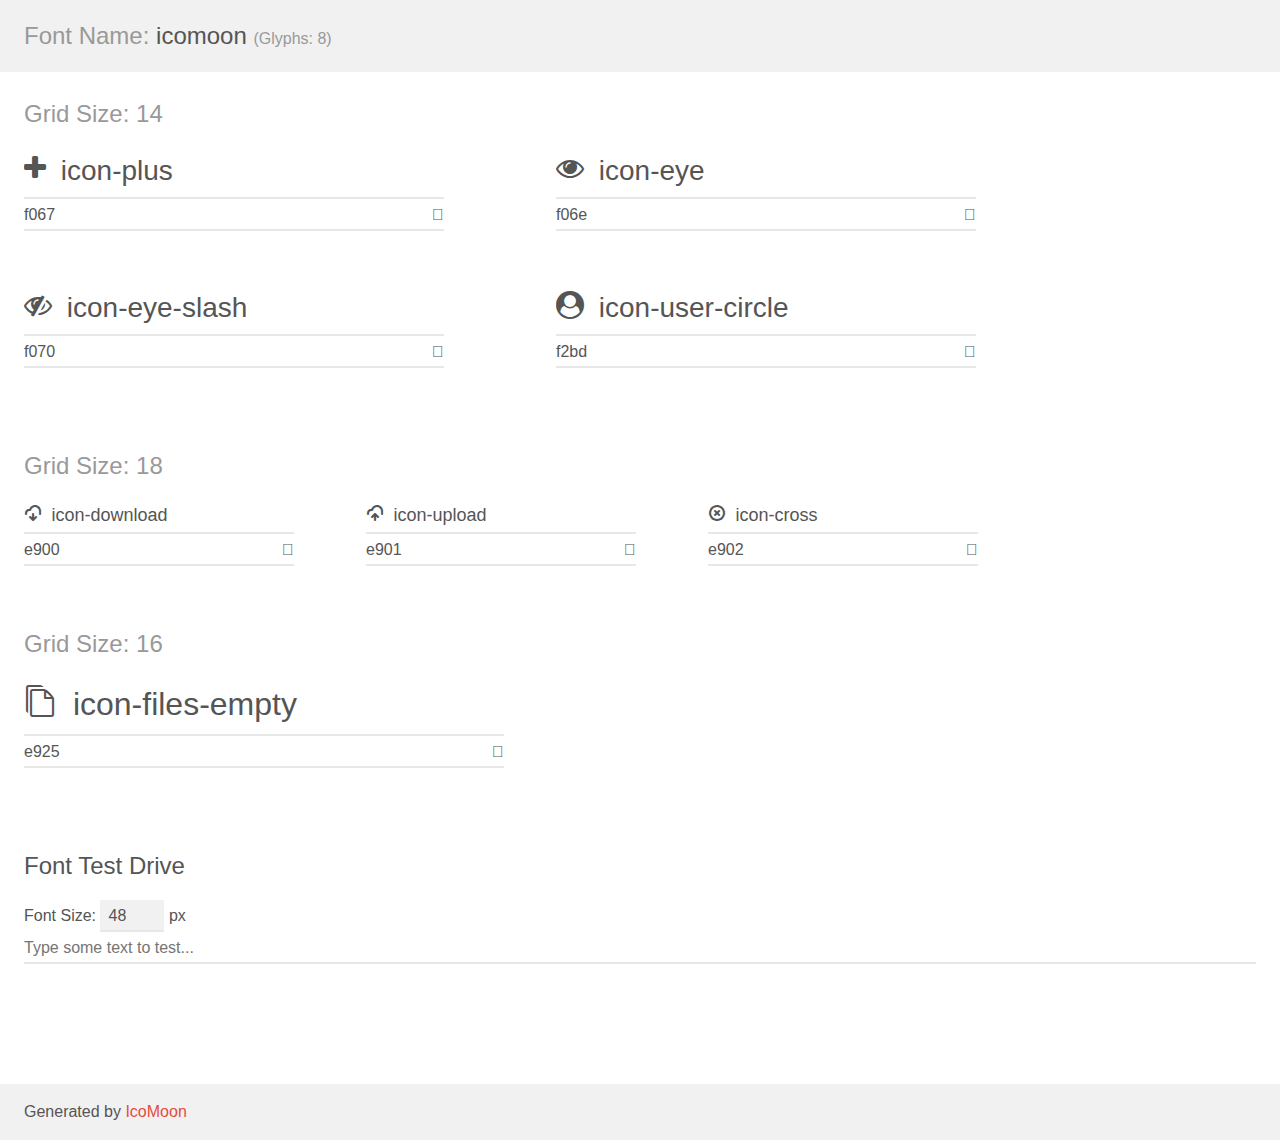
<file: shangchuanserve/src/main/resources/static/icon/demo.html>
<!doctype html>
<html>
<head>
    <meta charset="utf-8">
    <title>IcoMoon Demo</title>
    <meta name="description" content="An Icon Font Generated By IcoMoon.io">
    <meta name="viewport" content="width=device-width, initial-scale=1">
    <link rel="stylesheet" href="demo-files/demo.css">
    <link rel="stylesheet" href="style.css"></head>
<body>
    <div class="bgc1 clearfix">
        <h1 class="mhmm mvm"><span class="fgc1">Font Name:</span> icomoon <small class="fgc1">(Glyphs:&nbsp;8)</small></h1>
    </div>
    <div class="clearfix mhl ptl">
        <h1 class="mvm mtn fgc1">Grid Size: 14</h1>
        <div class="glyph fs1">
            <div class="clearfix bshadow0 pbs">
                <span class="icon-plus"></span>
                <span class="mls"> icon-plus</span>
            </div>
            <fieldset class="fs0 size1of1 clearfix hidden-false">
                <input type="text" readonly value="f067" class="unit size1of2" />
                <input type="text" maxlength="1" readonly value="&#xf067;" class="unitRight size1of2 talign-right" />
            </fieldset>
            <div class="fs0 bshadow0 clearfix hidden-true">
                <span class="unit pvs fgc1">liga: </span>
                <input type="text" readonly value="" class="liga unitRight" />
            </div>
        </div>
        <div class="glyph fs1">
            <div class="clearfix bshadow0 pbs">
                <span class="icon-eye"></span>
                <span class="mls"> icon-eye</span>
            </div>
            <fieldset class="fs0 size1of1 clearfix hidden-false">
                <input type="text" readonly value="f06e" class="unit size1of2" />
                <input type="text" maxlength="1" readonly value="&#xf06e;" class="unitRight size1of2 talign-right" />
            </fieldset>
            <div class="fs0 bshadow0 clearfix hidden-true">
                <span class="unit pvs fgc1">liga: </span>
                <input type="text" readonly value="" class="liga unitRight" />
            </div>
        </div>
        <div class="glyph fs1">
            <div class="clearfix bshadow0 pbs">
                <span class="icon-eye-slash"></span>
                <span class="mls"> icon-eye-slash</span>
            </div>
            <fieldset class="fs0 size1of1 clearfix hidden-false">
                <input type="text" readonly value="f070" class="unit size1of2" />
                <input type="text" maxlength="1" readonly value="&#xf070;" class="unitRight size1of2 talign-right" />
            </fieldset>
            <div class="fs0 bshadow0 clearfix hidden-true">
                <span class="unit pvs fgc1">liga: </span>
                <input type="text" readonly value="" class="liga unitRight" />
            </div>
        </div>
        <div class="glyph fs1">
            <div class="clearfix bshadow0 pbs">
                <span class="icon-user-circle"></span>
                <span class="mls"> icon-user-circle</span>
            </div>
            <fieldset class="fs0 size1of1 clearfix hidden-false">
                <input type="text" readonly value="f2bd" class="unit size1of2" />
                <input type="text" maxlength="1" readonly value="&#xf2bd;" class="unitRight size1of2 talign-right" />
            </fieldset>
            <div class="fs0 bshadow0 clearfix hidden-true">
                <span class="unit pvs fgc1">liga: </span>
                <input type="text" readonly value="" class="liga unitRight" />
            </div>
        </div>
    </div>
    <div class="clearfix mhl ptl">
        <h1 class="mvm mtn fgc1">Grid Size: 18</h1>
        <div class="glyph fs2">
            <div class="clearfix bshadow0 pbs">
                <span class="icon-download"></span>
                <span class="mls"> icon-download</span>
            </div>
            <fieldset class="fs0 size1of1 clearfix hidden-false">
                <input type="text" readonly value="e900" class="unit size1of2" />
                <input type="text" maxlength="1" readonly value="&#xe900;" class="unitRight size1of2 talign-right" />
            </fieldset>
            <div class="fs0 bshadow0 clearfix hidden-true">
                <span class="unit pvs fgc1">liga: </span>
                <input type="text" readonly value="" class="liga unitRight" />
            </div>
        </div>
        <div class="glyph fs2">
            <div class="clearfix bshadow0 pbs">
                <span class="icon-upload"></span>
                <span class="mls"> icon-upload</span>
            </div>
            <fieldset class="fs0 size1of1 clearfix hidden-false">
                <input type="text" readonly value="e901" class="unit size1of2" />
                <input type="text" maxlength="1" readonly value="&#xe901;" class="unitRight size1of2 talign-right" />
            </fieldset>
            <div class="fs0 bshadow0 clearfix hidden-true">
                <span class="unit pvs fgc1">liga: </span>
                <input type="text" readonly value="" class="liga unitRight" />
            </div>
        </div>
        <div class="glyph fs2">
            <div class="clearfix bshadow0 pbs">
                <span class="icon-cross"></span>
                <span class="mls"> icon-cross</span>
            </div>
            <fieldset class="fs0 size1of1 clearfix hidden-false">
                <input type="text" readonly value="e902" class="unit size1of2" />
                <input type="text" maxlength="1" readonly value="&#xe902;" class="unitRight size1of2 talign-right" />
            </fieldset>
            <div class="fs0 bshadow0 clearfix hidden-true">
                <span class="unit pvs fgc1">liga: </span>
                <input type="text" readonly value="" class="liga unitRight" />
            </div>
        </div>
    </div>
    <div class="clearfix mhl ptl">
        <h1 class="mvm mtn fgc1">Grid Size: 16</h1>
        <div class="glyph fs3">
            <div class="clearfix bshadow0 pbs">
                <span class="icon-files-empty"></span>
                <span class="mls"> icon-files-empty</span>
            </div>
            <fieldset class="fs0 size1of1 clearfix hidden-false">
                <input type="text" readonly value="e925" class="unit size1of2" />
                <input type="text" maxlength="1" readonly value="&#xe925;" class="unitRight size1of2 talign-right" />
            </fieldset>
            <div class="fs0 bshadow0 clearfix hidden-true">
                <span class="unit pvs fgc1">liga: </span>
                <input type="text" readonly value="files-empty, files" class="liga unitRight" />
            </div>
        </div>
    </div>

    <!--[if gt IE 8]><!-->
    <div class="mhl clearfix mbl">
        <h1>Font Test Drive</h1>
        <label>
            Font Size: <input id="fontSize" type="number" class="textbox0 mbm"
            min="8" value="48" />
            px
        </label>
        <input id="testText" type="text" class="phl size1of1 mvl"
        placeholder="Type some text to test..." value=""/>
        <div id="testDrive" class="icon-" style="font-family: icomoon">&nbsp;
        </div>
    </div>
    <!--<![endif]-->
    <div class="bgc1 clearfix">
        <p class="mhl">Generated by <a href="https://icomoon.io/app">IcoMoon</a></p>
    </div>

    <script src="demo-files/demo.js"></script>
</body>
</html>
</file>
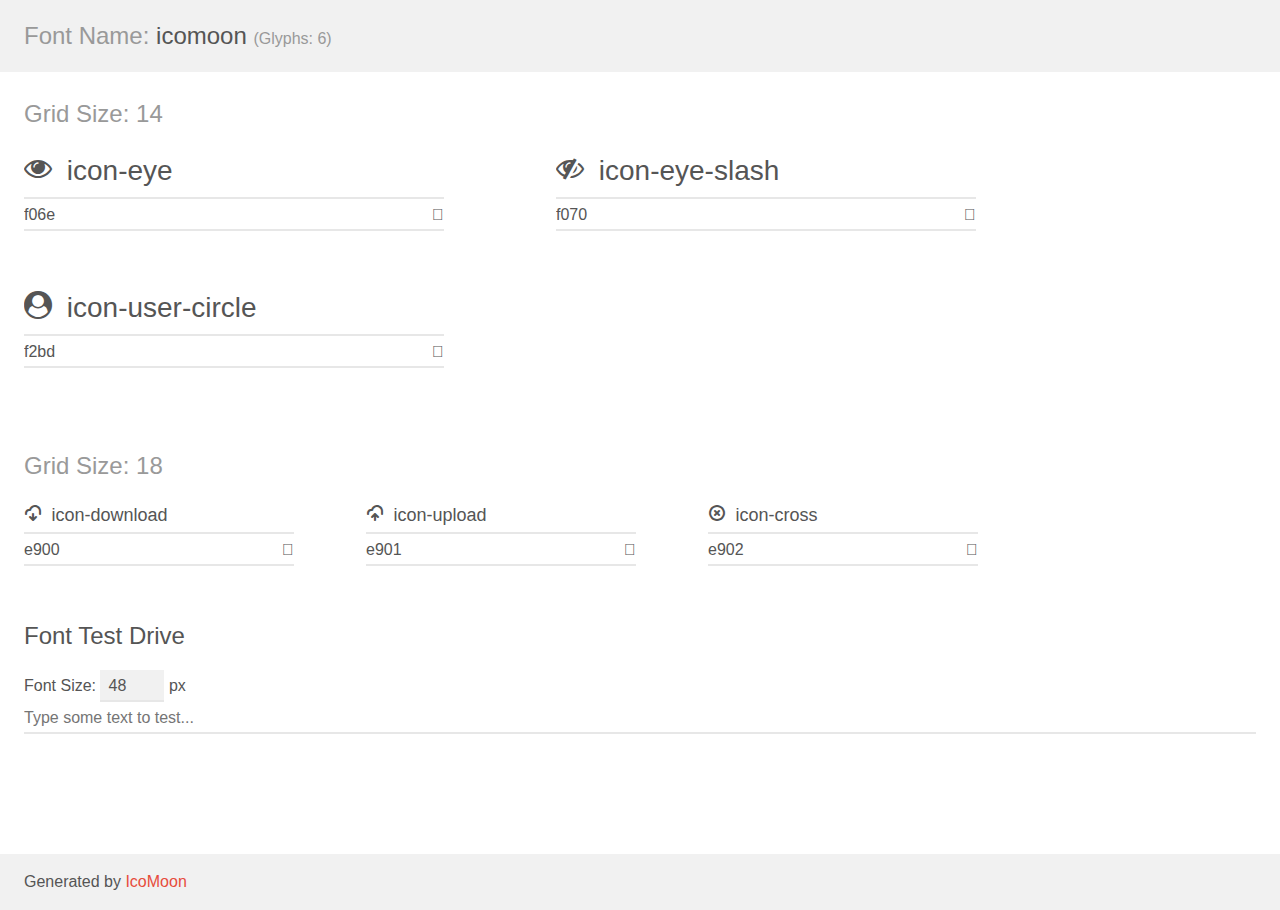
<file: shangchuanserve/src/main/resources/static/icon/12/demo.html>
<!doctype html>
<html>
<head>
    <meta charset="utf-8">
    <title>IcoMoon Demo</title>
    <meta name="description" content="An Icon Font Generated By IcoMoon.io">
    <meta name="viewport" content="width=device-width, initial-scale=1">
    <link rel="stylesheet" href="demo-files/demo.css">
    <link rel="stylesheet" href="style.css"></head>
<body>
    <div class="bgc1 clearfix">
        <h1 class="mhmm mvm"><span class="fgc1">Font Name:</span> icomoon <small class="fgc1">(Glyphs:&nbsp;6)</small></h1>
    </div>
    <div class="clearfix mhl ptl">
        <h1 class="mvm mtn fgc1">Grid Size: 14</h1>
        <div class="glyph fs1">
            <div class="clearfix bshadow0 pbs">
                <span class="icon-eye"></span>
                <span class="mls"> icon-eye</span>
            </div>
            <fieldset class="fs0 size1of1 clearfix hidden-false">
                <input type="text" readonly value="f06e" class="unit size1of2" />
                <input type="text" maxlength="1" readonly value="&#xf06e;" class="unitRight size1of2 talign-right" />
            </fieldset>
            <div class="fs0 bshadow0 clearfix hidden-true">
                <span class="unit pvs fgc1">liga: </span>
                <input type="text" readonly value="" class="liga unitRight" />
            </div>
        </div>
        <div class="glyph fs1">
            <div class="clearfix bshadow0 pbs">
                <span class="icon-eye-slash"></span>
                <span class="mls"> icon-eye-slash</span>
            </div>
            <fieldset class="fs0 size1of1 clearfix hidden-false">
                <input type="text" readonly value="f070" class="unit size1of2" />
                <input type="text" maxlength="1" readonly value="&#xf070;" class="unitRight size1of2 talign-right" />
            </fieldset>
            <div class="fs0 bshadow0 clearfix hidden-true">
                <span class="unit pvs fgc1">liga: </span>
                <input type="text" readonly value="" class="liga unitRight" />
            </div>
        </div>
        <div class="glyph fs1">
            <div class="clearfix bshadow0 pbs">
                <span class="icon-user-circle"></span>
                <span class="mls"> icon-user-circle</span>
            </div>
            <fieldset class="fs0 size1of1 clearfix hidden-false">
                <input type="text" readonly value="f2bd" class="unit size1of2" />
                <input type="text" maxlength="1" readonly value="&#xf2bd;" class="unitRight size1of2 talign-right" />
            </fieldset>
            <div class="fs0 bshadow0 clearfix hidden-true">
                <span class="unit pvs fgc1">liga: </span>
                <input type="text" readonly value="" class="liga unitRight" />
            </div>
        </div>
    </div>
    <div class="clearfix mhl ptl">
        <h1 class="mvm mtn fgc1">Grid Size: 18</h1>
        <div class="glyph fs2">
            <div class="clearfix bshadow0 pbs">
                <span class="icon-download"></span>
                <span class="mls"> icon-download</span>
            </div>
            <fieldset class="fs0 size1of1 clearfix hidden-false">
                <input type="text" readonly value="e900" class="unit size1of2" />
                <input type="text" maxlength="1" readonly value="&#xe900;" class="unitRight size1of2 talign-right" />
            </fieldset>
            <div class="fs0 bshadow0 clearfix hidden-true">
                <span class="unit pvs fgc1">liga: </span>
                <input type="text" readonly value="" class="liga unitRight" />
            </div>
        </div>
        <div class="glyph fs2">
            <div class="clearfix bshadow0 pbs">
                <span class="icon-upload"></span>
                <span class="mls"> icon-upload</span>
            </div>
            <fieldset class="fs0 size1of1 clearfix hidden-false">
                <input type="text" readonly value="e901" class="unit size1of2" />
                <input type="text" maxlength="1" readonly value="&#xe901;" class="unitRight size1of2 talign-right" />
            </fieldset>
            <div class="fs0 bshadow0 clearfix hidden-true">
                <span class="unit pvs fgc1">liga: </span>
                <input type="text" readonly value="" class="liga unitRight" />
            </div>
        </div>
        <div class="glyph fs2">
            <div class="clearfix bshadow0 pbs">
                <span class="icon-cross"></span>
                <span class="mls"> icon-cross</span>
            </div>
            <fieldset class="fs0 size1of1 clearfix hidden-false">
                <input type="text" readonly value="e902" class="unit size1of2" />
                <input type="text" maxlength="1" readonly value="&#xe902;" class="unitRight size1of2 talign-right" />
            </fieldset>
            <div class="fs0 bshadow0 clearfix hidden-true">
                <span class="unit pvs fgc1">liga: </span>
                <input type="text" readonly value="" class="liga unitRight" />
            </div>
        </div>
    </div>

    <!--[if gt IE 8]><!-->
    <div class="mhl clearfix mbl">
        <h1>Font Test Drive</h1>
        <label>
            Font Size: <input id="fontSize" type="number" class="textbox0 mbm"
            min="8" value="48" />
            px
        </label>
        <input id="testText" type="text" class="phl size1of1 mvl"
        placeholder="Type some text to test..." value=""/>
        <div id="testDrive" class="icon-" style="font-family: icomoon">&nbsp;
        </div>
    </div>
    <!--<![endif]-->
    <div class="bgc1 clearfix">
        <p class="mhl">Generated by <a href="https://icomoon.io/app">IcoMoon</a></p>
    </div>

    <script src="demo-files/demo.js"></script>
</body>
</html>
</file>
<file: shangchuanserve/src/main/resources/static/icon/demo-files/demo.css>
body {
  padding: 0;
  margin: 0;
  font-family: sans-serif;
  font-size: 1em;
  line-height: 1.5;
  color: #555;
  background: #fff;
}
h1 {
  font-size: 1.5em;
  font-weight: normal;
}
small {
  font-size: .66666667em;
}
a {
  color: #e74c3c;
  text-decoration: none;
}
a:hover, a:focus {
  box-shadow: 0 1px #e74c3c;
}
.bshadow0, input {
  box-shadow: inset 0 -2px #e7e7e7;
}
input:hover {
  box-shadow: inset 0 -2px #ccc;
}
input, fieldset {
  font-family: sans-serif;
  font-size: 1em;
  margin: 0;
  padding: 0;
  border: 0;
}
input {
  color: inherit;
  line-height: 1.5;
  height: 1.5em;
  padding: .25em 0;
}
input:focus {
  outline: none;
  box-shadow: inset 0 -2px #449fdb;
}
.glyph {
  font-size: 16px;
  width: 15em;
  padding-bottom: 1em;
  margin-right: 4em;
  margin-bottom: 1em;
  float: left;
  overflow: hidden;
}
.liga {
  width: 80%;
  width: calc(100% - 2.5em);
}
.talign-right {
  text-align: right;
}
.talign-center {
  text-align: center;
}
.bgc1 {
  background: #f1f1f1;
}
.fgc1 {
  color: #999;
}
.fgc0 {
  color: #000;
}
p {
  margin-top: 1em;
  margin-bottom: 1em;
}
.mvm {
  margin-top: .75em;
  margin-bottom: .75em;
}
.mtn {
  margin-top: 0;
}
.mtl, .mal {
  margin-top: 1.5em;
}
.mbl, .mal {
  margin-bottom: 1.5em;
}
.mal, .mhl {
  margin-left: 1.5em;
  margin-right: 1.5em;
}
.mhmm {
  margin-left: 1em;
  margin-right: 1em;
}
.mls {
  margin-left: .25em;
}
.ptl {
  padding-top: 1.5em;
}
.pbs, .pvs {
  padding-bottom: .25em;
}
.pvs, .pts {
  padding-top: .25em;
}
.unit {
  float: left;
}
.unitRight {
  float: right;
}
.size1of2 {
  width: 50%;
}
.size1of1 {
  width: 100%;
}
.clearfix:before, .clearfix:after {
  content: " ";
  display: table;
}
.clearfix:after {
  clear: both;
}
.hidden-true {
  display: none;
}
.textbox0 {
  width: 3em;
  background: #f1f1f1;
  padding: .25em .5em;
  line-height: 1.5;
  height: 1.5em;
}
#testDrive {
  display: block;
  padding-top: 24px;
  line-height: 1.5;
}
.fs0 {
  font-size: 16px;
}
.fs1 {
  font-size: 28px;
}
.fs2 {
  font-size: 18px;
}
.fs3 {
  font-size: 32px;
}
</file>
<file: shangchuanserve/src/main/resources/static/icon/style.css>
@font-face {
  font-family: 'icomoon';
  src:  url('fonts/icomoon.eot?bydvji');
  src:  url('fonts/icomoon.eot?bydvji#iefix') format('embedded-opentype'),
    url('fonts/icomoon.ttf?bydvji') format('truetype'),
    url('fonts/icomoon.woff?bydvji') format('woff'),
    url('fonts/icomoon.svg?bydvji#icomoon') format('svg');
  font-weight: normal;
  font-style: normal;
  font-display: block;
}

[class^="icon-"], [class*=" icon-"] {
  /* use !important to prevent issues with browser extensions that change fonts */
  font-family: 'icomoon' !important;
  speak: never;
  font-style: normal;
  font-weight: normal;
  font-variant: normal;
  text-transform: none;
  line-height: 1;

  /* Better Font Rendering =========== */
  -webkit-font-smoothing: antialiased;
  -moz-osx-font-smoothing: grayscale;
}

.icon-plus:before {
  content: "\f067";
}
.icon-eye:before {
  content: "\f06e";
}
.icon-eye-slash:before {
  content: "\f070";
}
.icon-user-circle:before {
  content: "\f2bd";
}
.icon-download:before {
  content: "\e900";
}
.icon-upload:before {
  content: "\e901";
}
.icon-cross:before {
  content: "\e902";
}
.icon-files-empty:before {
  content: "\e925";
}
</file>
<file: shangchuanserve/src/main/resources/static/icon/12/demo-files/demo.css>
body {
  padding: 0;
  margin: 0;
  font-family: sans-serif;
  font-size: 1em;
  line-height: 1.5;
  color: #555;
  background: #fff;
}
h1 {
  font-size: 1.5em;
  font-weight: normal;
}
small {
  font-size: .66666667em;
}
a {
  color: #e74c3c;
  text-decoration: none;
}
a:hover, a:focus {
  box-shadow: 0 1px #e74c3c;
}
.bshadow0, input {
  box-shadow: inset 0 -2px #e7e7e7;
}
input:hover {
  box-shadow: inset 0 -2px #ccc;
}
input, fieldset {
  font-family: sans-serif;
  font-size: 1em;
  margin: 0;
  padding: 0;
  border: 0;
}
input {
  color: inherit;
  line-height: 1.5;
  height: 1.5em;
  padding: .25em 0;
}
input:focus {
  outline: none;
  box-shadow: inset 0 -2px #449fdb;
}
.glyph {
  font-size: 16px;
  width: 15em;
  padding-bottom: 1em;
  margin-right: 4em;
  margin-bottom: 1em;
  float: left;
  overflow: hidden;
}
.liga {
  width: 80%;
  width: calc(100% - 2.5em);
}
.talign-right {
  text-align: right;
}
.talign-center {
  text-align: center;
}
.bgc1 {
  background: #f1f1f1;
}
.fgc1 {
  color: #999;
}
.fgc0 {
  color: #000;
}
p {
  margin-top: 1em;
  margin-bottom: 1em;
}
.mvm {
  margin-top: .75em;
  margin-bottom: .75em;
}
.mtn {
  margin-top: 0;
}
.mtl, .mal {
  margin-top: 1.5em;
}
.mbl, .mal {
  margin-bottom: 1.5em;
}
.mal, .mhl {
  margin-left: 1.5em;
  margin-right: 1.5em;
}
.mhmm {
  margin-left: 1em;
  margin-right: 1em;
}
.mls {
  margin-left: .25em;
}
.ptl {
  padding-top: 1.5em;
}
.pbs, .pvs {
  padding-bottom: .25em;
}
.pvs, .pts {
  padding-top: .25em;
}
.unit {
  float: left;
}
.unitRight {
  float: right;
}
.size1of2 {
  width: 50%;
}
.size1of1 {
  width: 100%;
}
.clearfix:before, .clearfix:after {
  content: " ";
  display: table;
}
.clearfix:after {
  clear: both;
}
.hidden-true {
  display: none;
}
.textbox0 {
  width: 3em;
  background: #f1f1f1;
  padding: .25em .5em;
  line-height: 1.5;
  height: 1.5em;
}
#testDrive {
  display: block;
  padding-top: 24px;
  line-height: 1.5;
}
.fs0 {
  font-size: 16px;
}
.fs1 {
  font-size: 28px;
}
.fs2 {
  font-size: 18px;
}
</file>
<file: shangchuanserve/src/main/resources/static/icon/12/style.css>
@font-face {
  font-family: 'icomoon';
  src:  url('fonts/icomoon.eot?rv2x7w');
  src:  url('fonts/icomoon.eot?rv2x7w#iefix') format('embedded-opentype'),
    url('fonts/icomoon.ttf?rv2x7w') format('truetype'),
    url('fonts/icomoon.woff?rv2x7w') format('woff'),
    url('fonts/icomoon.svg?rv2x7w#icomoon') format('svg');
  font-weight: normal;
  font-style: normal;
  font-display: block;
}

[class^="icon-"], [class*=" icon-"] {
  /* use !important to prevent issues with browser extensions that change fonts */
  font-family: 'icomoon' !important;
  speak: never;
  font-style: normal;
  font-weight: normal;
  font-variant: normal;
  text-transform: none;
  line-height: 1;

  /* Better Font Rendering =========== */
  -webkit-font-smoothing: antialiased;
  -moz-osx-font-smoothing: grayscale;
}

.icon-eye:before {
  content: "\f06e";
}
.icon-eye-slash:before {
  content: "\f070";
}
.icon-user-circle:before {
  content: "\f2bd";
}
.icon-download:before {
  content: "\e900";
}
.icon-upload:before {
  content: "\e901";
}
.icon-cross:before {
  content: "\e902";
}
</file>
